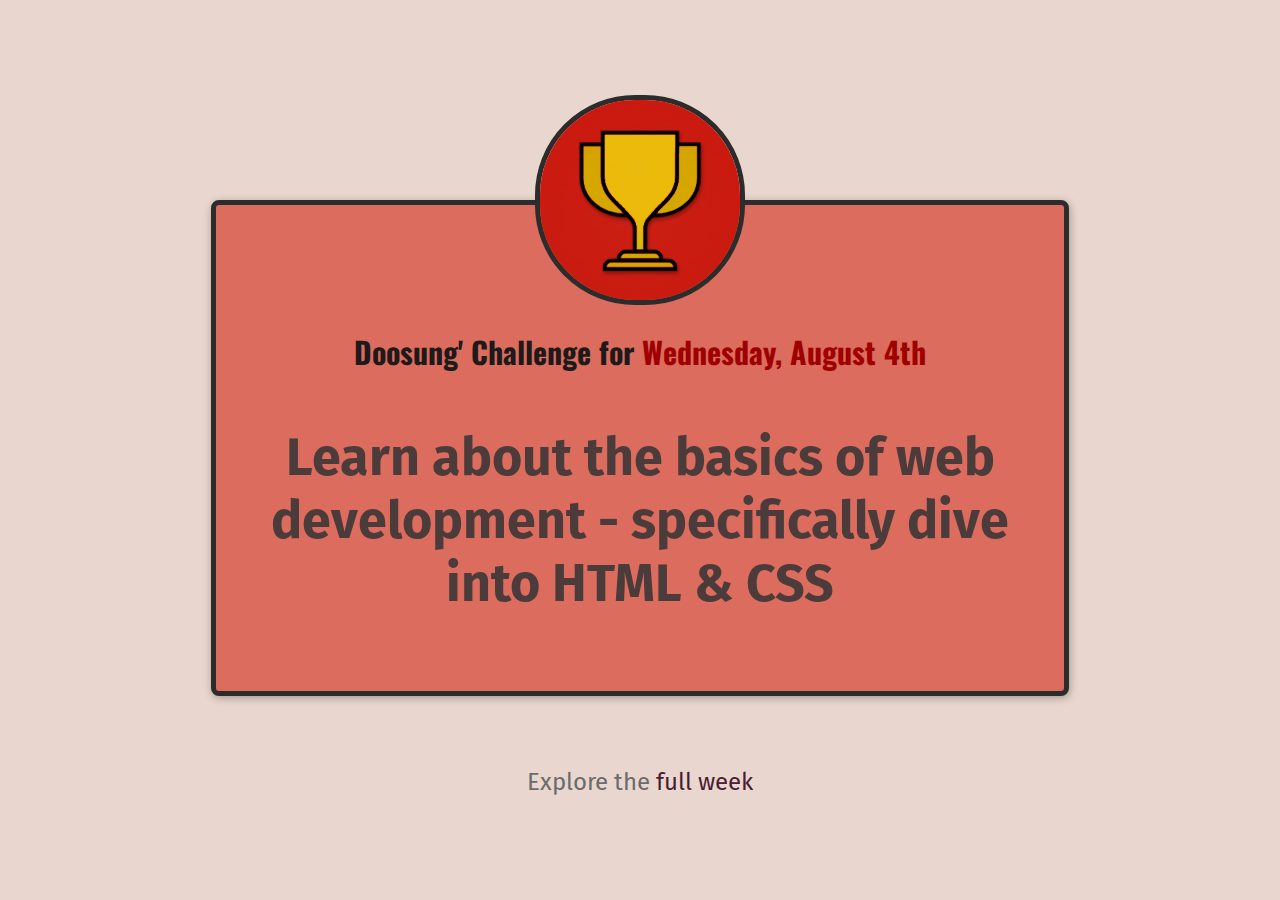
<file: Day11/index.html>
<!DOCTYPE html>
<html lang="en">
  <head>
    <meta charset="UTF-8" />
    <link rel="preconnect" href="https://fonts.googleapis.com" />
    <link rel="preconnect" href="https://fonts.gstatic.com" crossorigin />
    <link
      href="https://fonts.googleapis.com/css2?family=Fira+Sans:wght@400;700&family=Oswald:wght@700&display=swap"
      rel="stylesheet"
    />
    <link href="/Day11/styles/shared.css" rel="stylesheet" />
    <link href="/Day11/styles/daly-challenge.css" rel="stylesheet" />
    <link rel="icon" href="/Day11/images/favicon.ico">
    <title>My daily Challenge</title>
  </head>
  <body>
    <header>
    </header>
    <main>
      <img src="/Day11/images/challenges-trophy.jpg" alt="A Rocket" />
      <h1>Doosung' Challenge for <span>Wednesday, August 4th</span></h1>
      <p id="todays-challenge">
        Learn about the basics of web development - specifically dive into HTML
        & CSS
      </p>

    </main>
    <footer>
      <p>
        Explore the
        <a href="/Day11/full-week/">full week</a>
      </p>
    </footer>
  </body>
</html>
</file>
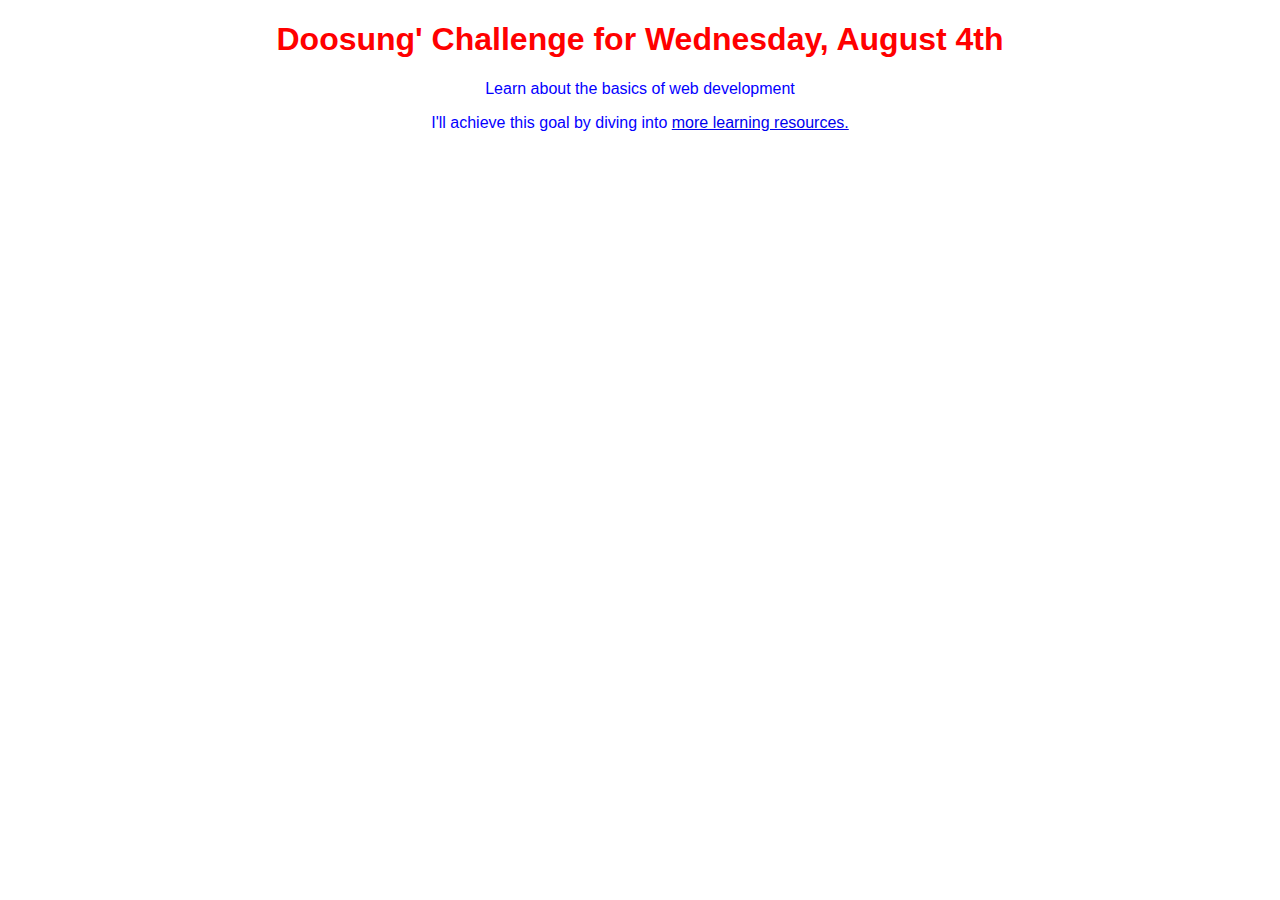
<file: Day3/index.html>
<!DOCTYPE html>
<html>
  <head>
    <style>
      h1 {
        font-family: sans-serif;
        text-align: center;
        color: red;
      }
      p {
        font-family: sans-serif;
        text-align: center;
        color: rgb(4, 0, 255);
    }
    </style>
    <title>title on webpage</title>
</head>
<body>
    <h1>Doosung' Challenge for Wednesday, August 4th</h1>
    <p>Learn about the basics of web development</p>
    <p>
      I'll achieve this goal by diving into
      <a href="https://www.google.com"> more learning resources.</a>
    </p>
  </body>
</html>
</file>
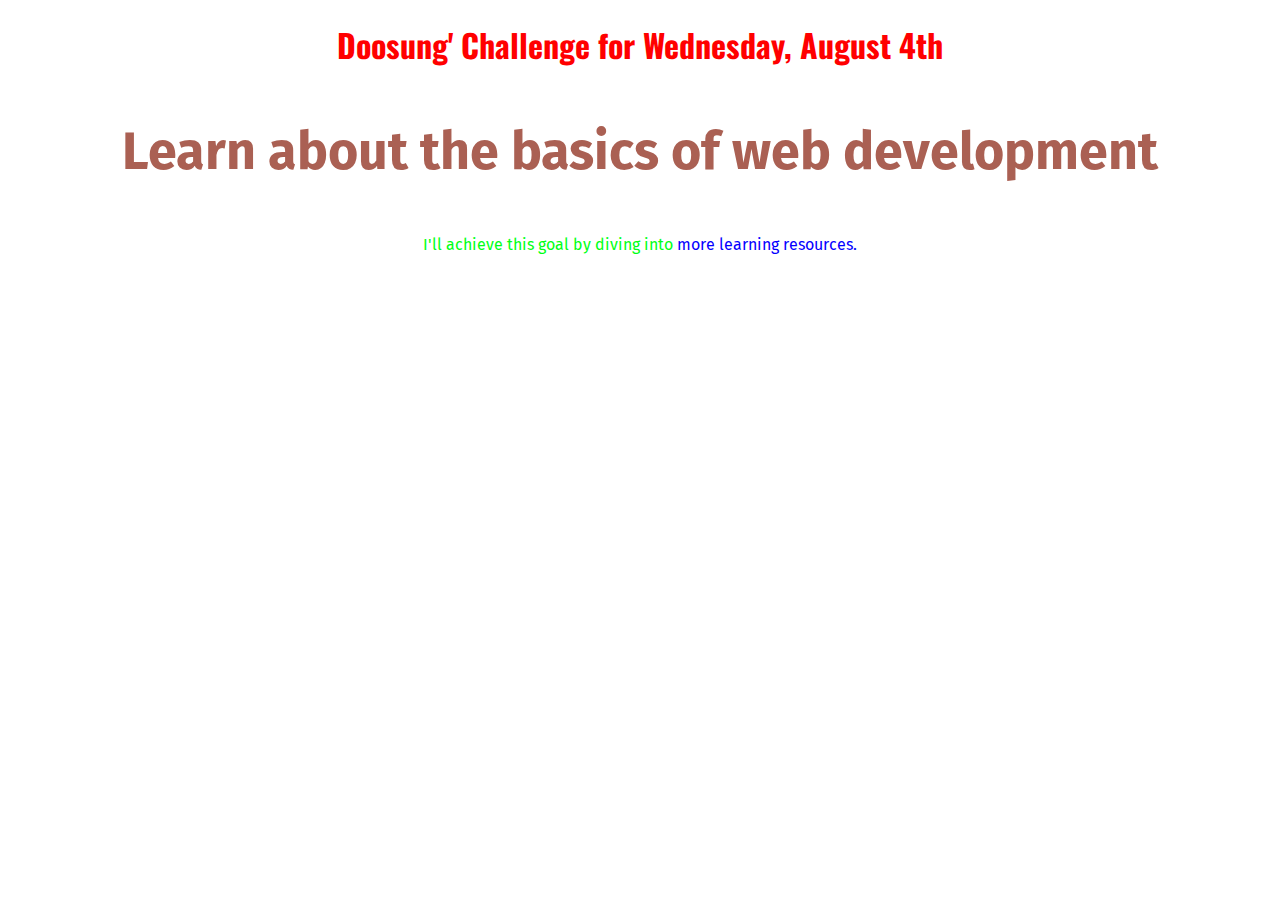
<file: Day4/index.html>
<!DOCTYPE html>
<html>
  <head>
    <link rel="preconnect" href="https://fonts.googleapis.com" />
    <link rel="preconnect" href="https://fonts.gstatic.com" crossorigin />
    <link
      href="https://fonts.googleapis.com/css2?family=Fira+Sans:wght@400;700&family=Oswald:wght@700&display=swap"
      rel="stylesheet"
    />
    <link href="daly-challenge.css" rel="stylesheet" />
    <title>title on webpage</title>
  </head>
  <body>
    <h1>Doosung' Challenge for Wednesday, August 4th</h1>
    <p id="todays-challenge">Learn about the basics of web development</p>
    <p>
      I'll achieve this goal by diving into
      <a href="https://www.google.com"> more learning resources.</a>
    </p>
  </body>
</html>
</file>
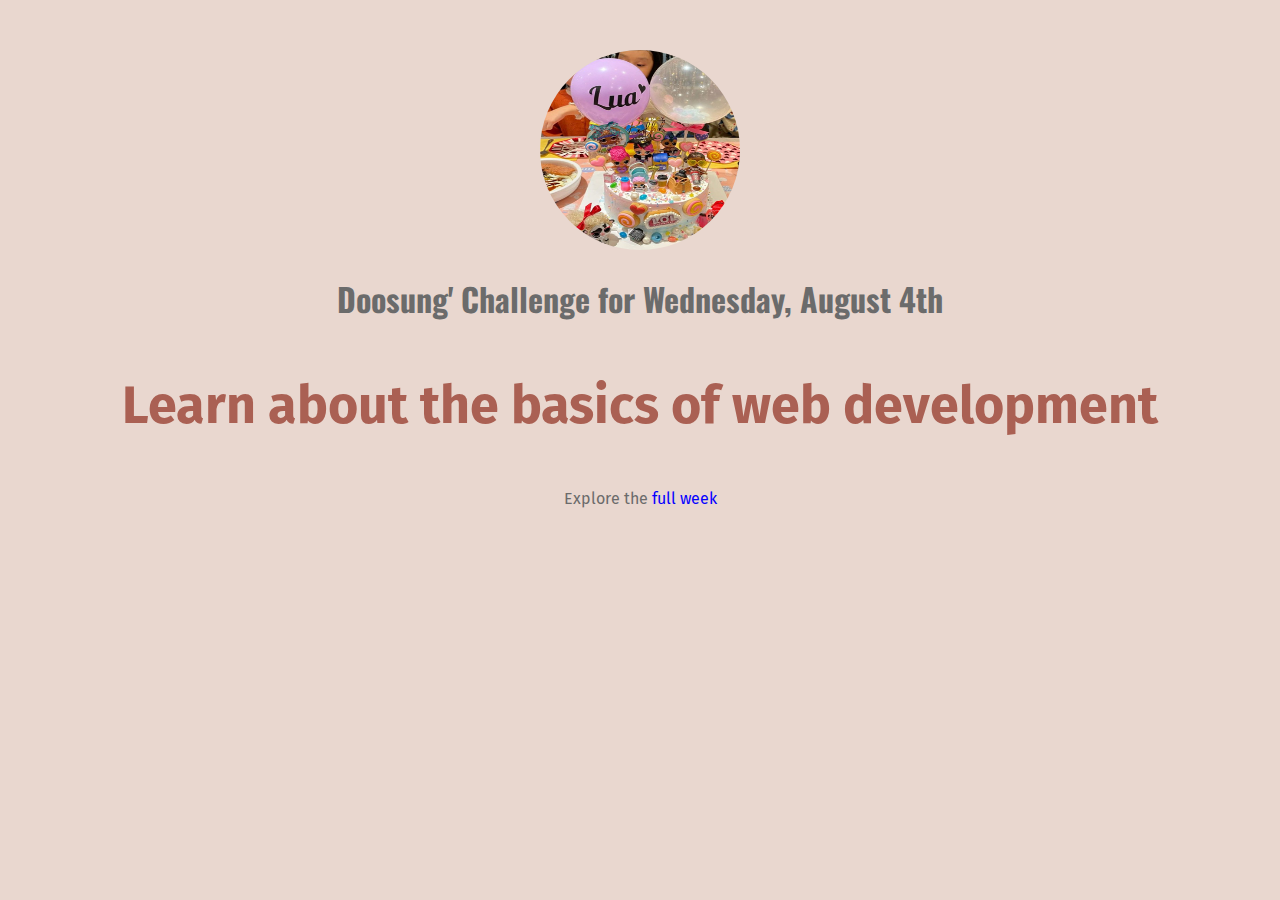
<file: Day5/index.html>
<!DOCTYPE html>
<html lang="en">
  <head>
    <meta charset="UTF-8">
    <link rel="preconnect" href="https://fonts.googleapis.com" />
    <link rel="preconnect" href="https://fonts.gstatic.com" crossorigin />
    <link
      href="https://fonts.googleapis.com/css2?family=Fira+Sans:wght@400;700&family=Oswald:wght@700&display=swap"
      rel="stylesheet"
    />
    <link href="styles/shared.css" rel="stylesheet" />
    <link href="styles/daly-challenge.css" rel="stylesheet" />
    <title>title on webpage</title>
  </head>
  <body>
    <img src="images/003.png" alt="A Rocket"/>
    <h1>Doosung' Challenge for Wednesday, August 4th</h1>
    <p id="todays-challenge">Learn about the basics of web development</p>
    <p>
      Explore the
      <a href="full-week.html">full week</a>
    </p>
  </body>
</html>
</file>
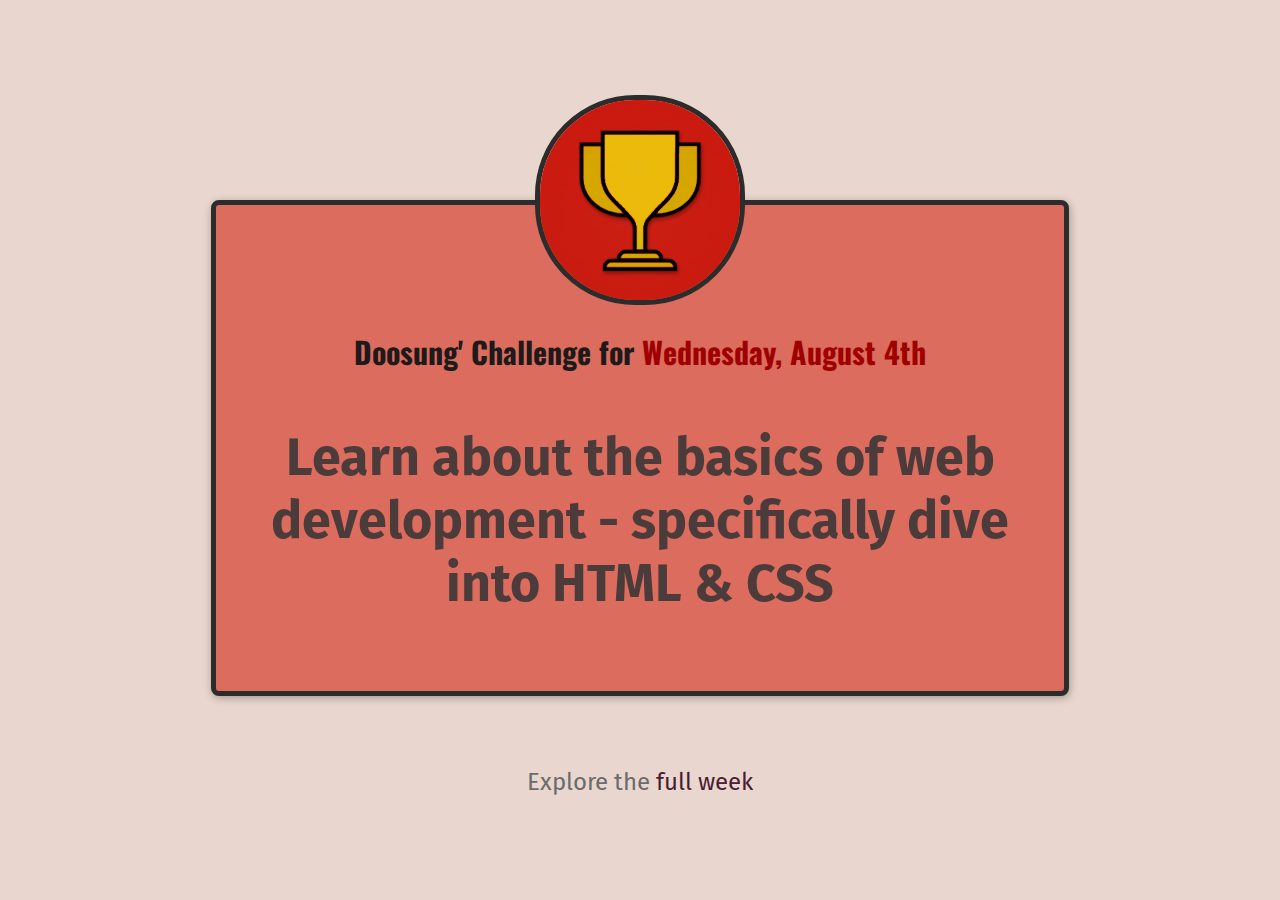
<file: Day8/index.html>
<!DOCTYPE html>
<html lang="en">
  <head>
    <meta charset="UTF-8" />
    <link rel="preconnect" href="https://fonts.googleapis.com" />
    <link rel="preconnect" href="https://fonts.gstatic.com" crossorigin />
    <link
      href="https://fonts.googleapis.com/css2?family=Fira+Sans:wght@400;700&family=Oswald:wght@700&display=swap"
      rel="stylesheet"
    />
    <link href="styles/shared.css" rel="stylesheet" />
    <link href="styles/daly-challenge.css" rel="stylesheet" />
    <title>title on webpage</title>
  </head>
  <body>
    <header>
    </header>
    <main>
      <img src="images/challenges-trophy.jpg" alt="A Rocket" />
      <h1>Doosung' Challenge for <span>Wednesday, August 4th</span></h1>
      <p id="todays-challenge">
        Learn about the basics of web development - specifically dive into HTML
        & CSS
      </p>

    </main>
    <footer>
      <p>
        Explore the
        <a href="full-week.html">full week</a>
      </p>
    </footer>
  </body>
</html>
</file>
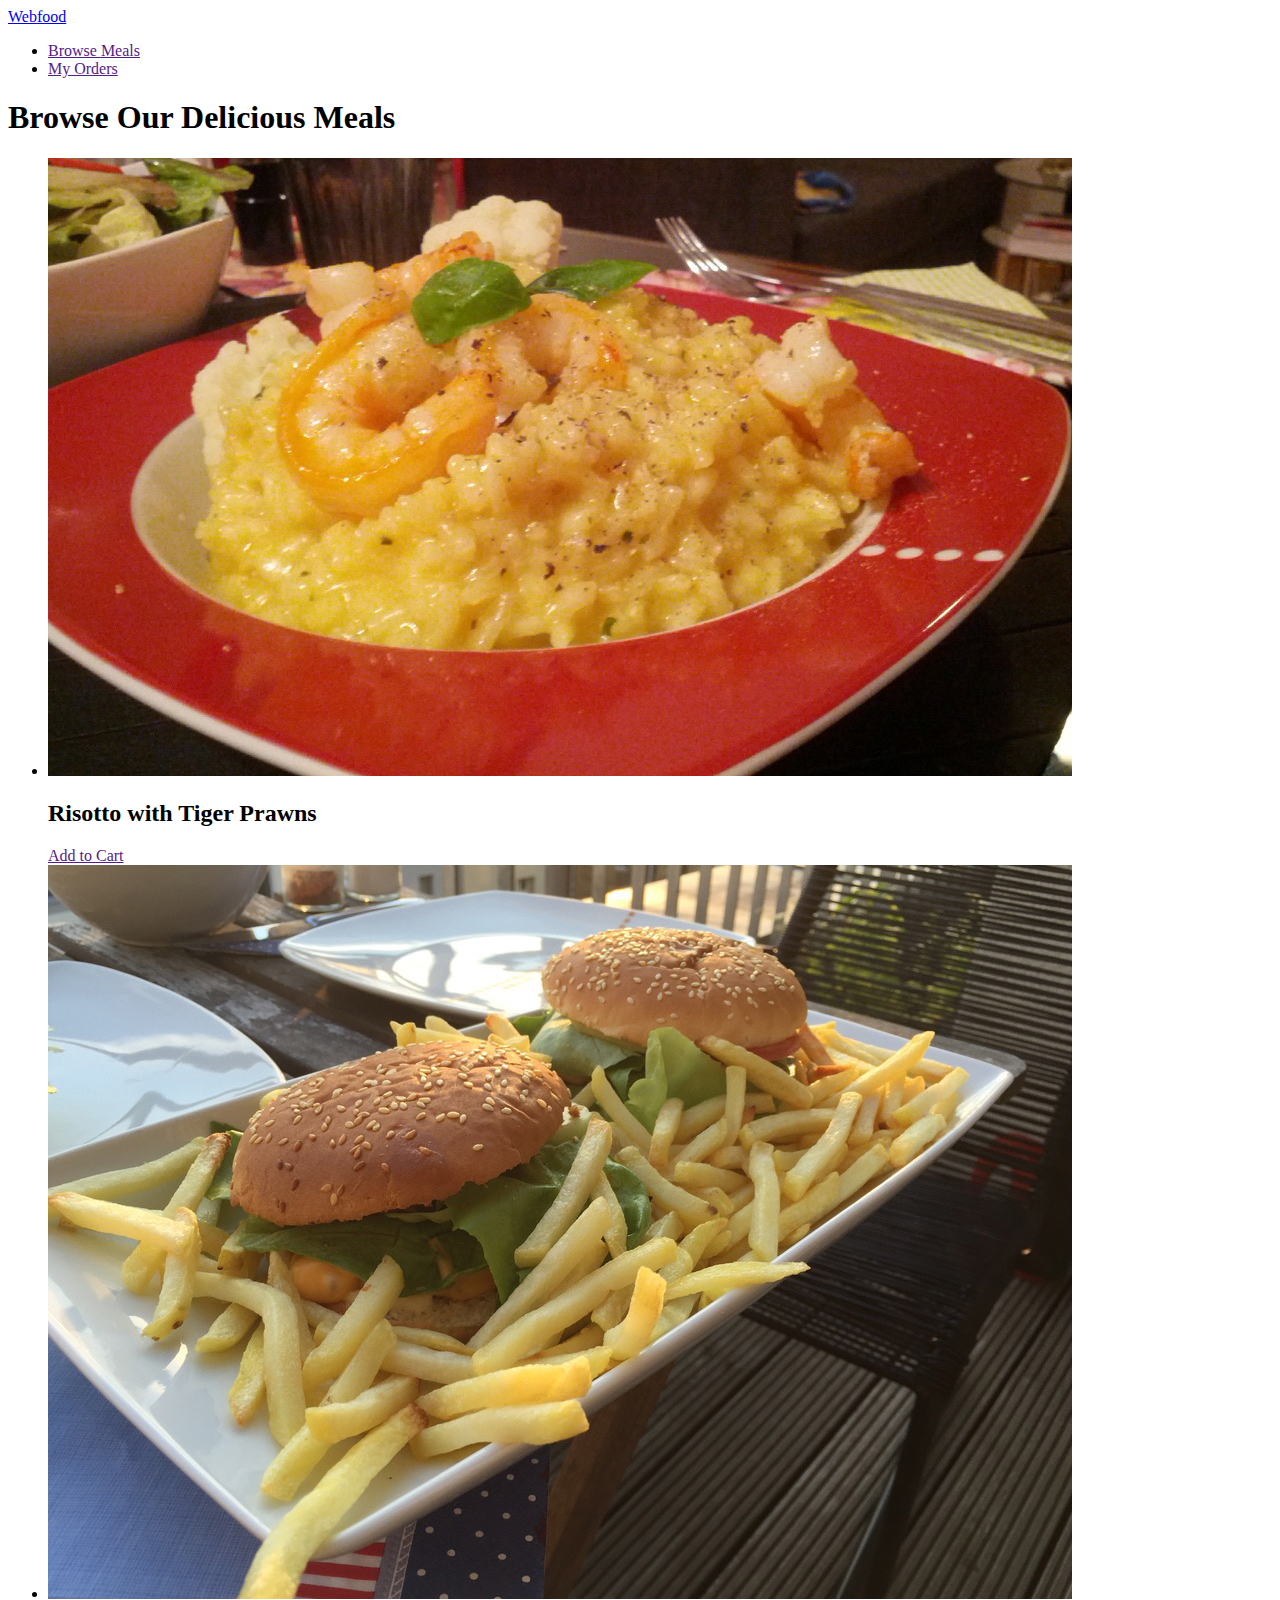
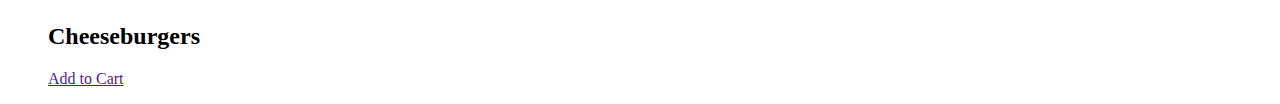
<file: Quiz-164-cheese-burger/index.html>
<!DOCTYPE html>
<html lang="en">
<head>
    <meta charset="UTF-8">
    <meta name="viewport" content="width=device-width, initial-scale=1.0">
    <title>Webfood</title>
    <link rel="preconnect" href="https://fonts.gstatic.com" />
    <link
      href="https://fonts.googleapis.com/css2?family=Open+Sans:wght@400;700&display=swap"
      rel="./stylesheet"
    />
</head>
<body>
    <header id="main-header">
        <a href="index.html" id="logo">Webfood</a>
        <nav>
            <ul>
                <li>
                    <a href="">Browse Meals</a>
                </li>
                <li>
                    <a href="">My Orders</a>
                </li>
            </ul>
        </nav>
    </header>

    <main>
        <h1>Browse Our Delicious Meals</h1>
        <section id="latest-product">
            <ul>
                <li class="food-items">
                    <article>
                        <img src="./images/risotto.jpg" alt="Delicious">
                        <div class="food-item-content">
                            <h2>Risotto with Tiger Prawns</h2>
                            <a href="" class="btn">Add to Cart</a>
                        </div>
                    </article>
                </li>
                <li>
                    <article>
                        <img src="./images/cheeseburgers.jpg" alt="">
                        <div class="food-item-content">
                            <h2>Cheeseburgers</h2>
                            <a href="" class="btn">Add to Cart</a>
                        </div>
                    </article>
                </li>
            </ul>
        </section>
    </main>
</body>
</html>
</file>
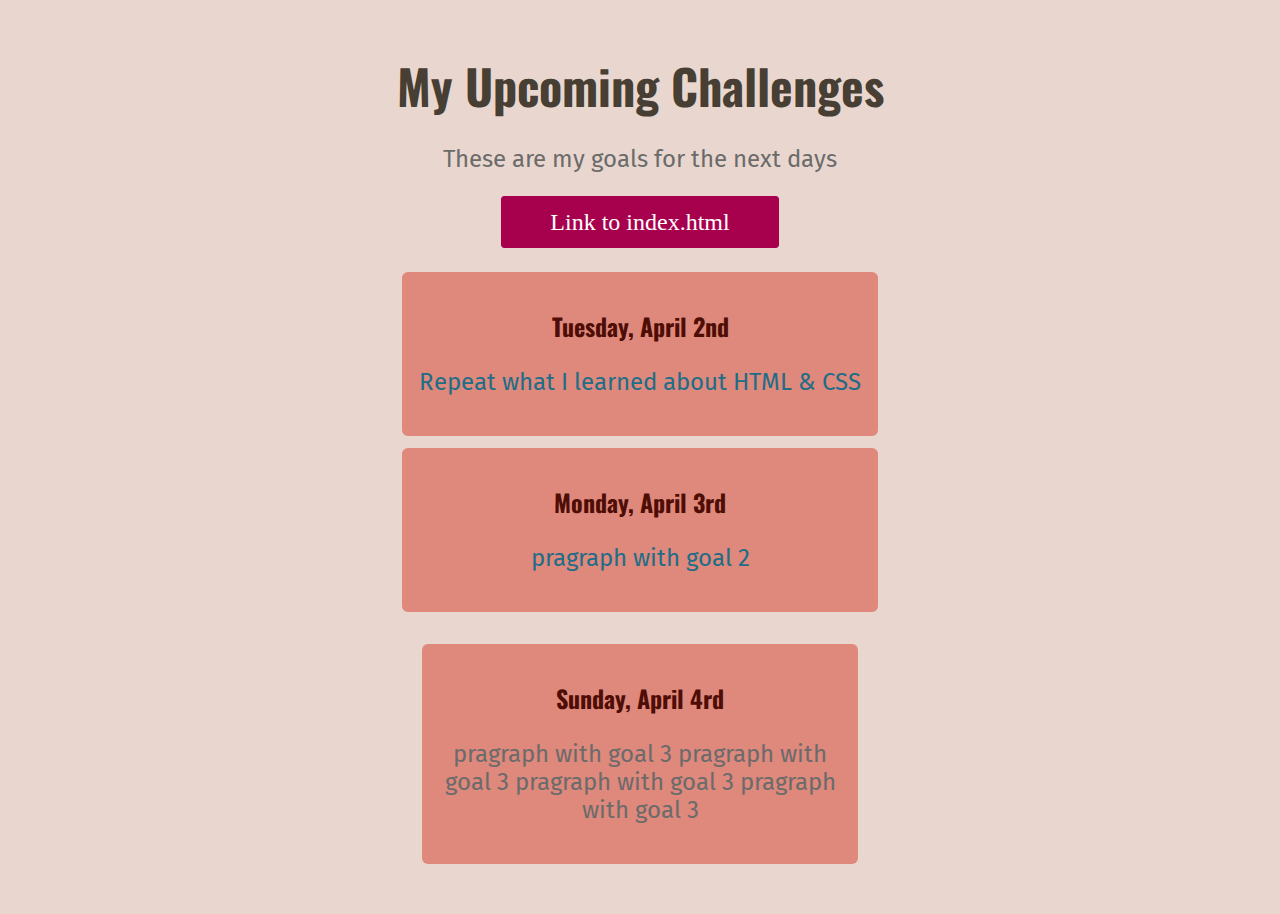
<file: Day11/full-week/index.html>
<!DOCTYPE html>
<html lang="en">
  <head>
    <meta charset="UTF-8" />
    <!-- 반응페이지를 위한 코드. -->
    <!-- <meta name="viewport" content="width=device-width, initial-scale=1.0"> -->
    <link rel="preconnect" href="https://fonts.googleapis.com" />
    <link rel="preconnect" href="https://fonts.gstatic.com" crossorigin />
    <link
      href="https://fonts.googleapis.com/css2?family=Fira+Sans:wght@400;700&family=Oswald:wght@700&display=swap"
      rel="stylesheet"
    />
    <title>My Upcoming Challenges</title>
    <!-- css순서 중요함 -->
    <link href="/Day11/styles/shared.css" rel="stylesheet" />
    <link href="/Day11/styles/full_week.css" rel="stylesheet" />
    <link rel="icon" href="/Day11/images/favicon.ico">
  </head>
  <body>
    <header>
      <h1>My Upcoming Challenges</h1>
      <p >These are my goals for the next days</p>
      <a href="/Day11/">Link to index.html</a>
    </header>
    <main>
      <ol>
        <li class="highlight-goal">
          <h2>Tuesday, April 2nd</h2>
          <p>Repeat what I learned about HTML & CSS</p>
        </li>
        <li class="highlight-goal">
          <h2>Monday, April 3rd</h2>
          <p>pragraph with goal 2</p>
        </li>
        <li>
          <h2>Sunday, April 4rd</h2>
          <p>
            pragraph with goal 3 pragraph with goal 3 pragraph with goal 3
            pragraph with goal 3
          </p>
        </li>
      </ol>
    </main>

    <!-- 정렬된 ordered-->
    <!-- <ol>
      <li>Monday</li>
      <li>Tuesday</li>
      <li>Wednesday</li>
    </ol> -->

    <!-- 정렬되지않은 unordered -->
    <!-- <ul>
      <li>Apples</li>
      <li>Bananas</li>
      <li>Tomatoes</li>
    </ul> -->
  </body>
</html>
</file>
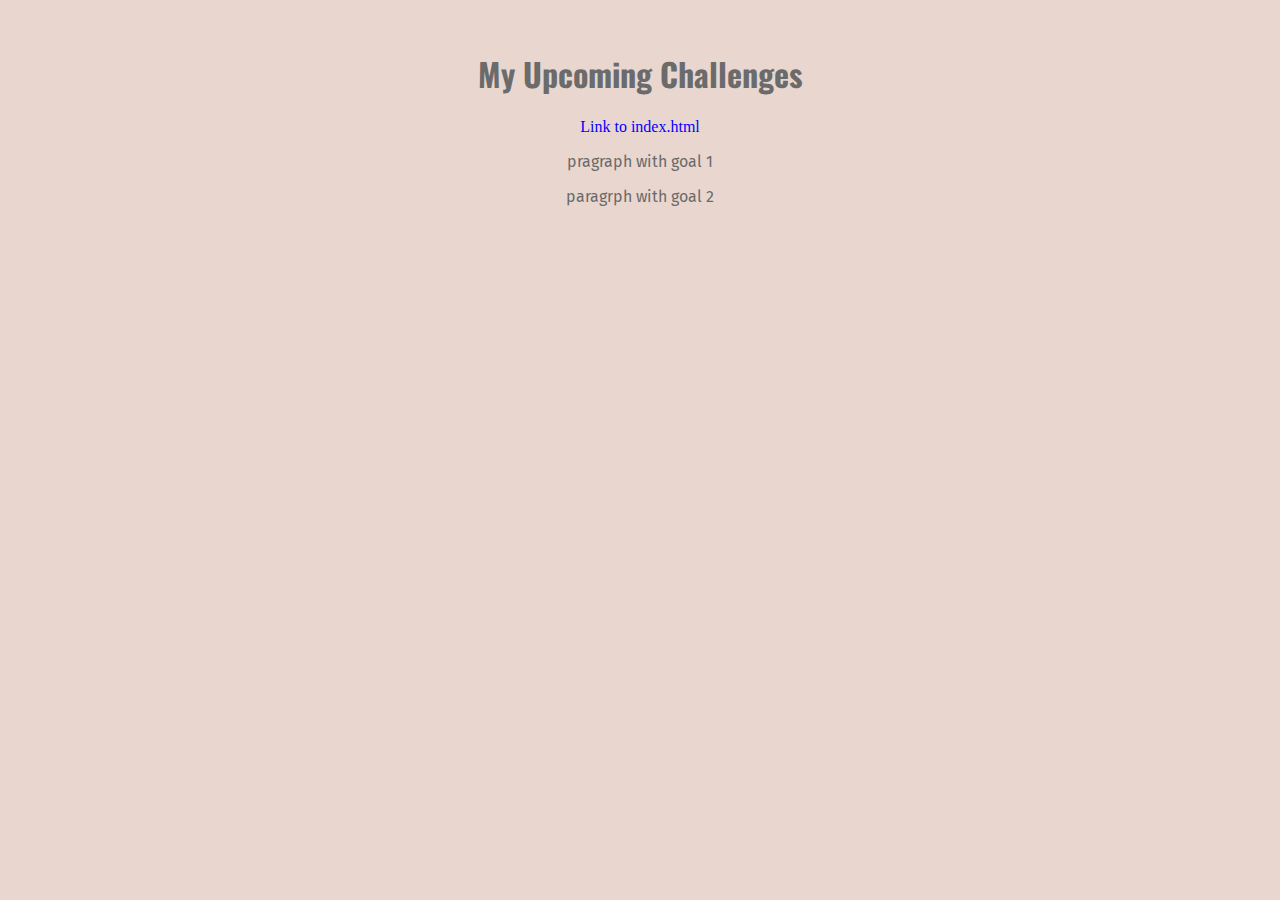
<file: Day5/full-week.html>
<!DOCTYPE html>
<html lang="en">
<head>
    <meta charset="UTF-8">
    <!-- 반응페이지를 위한 코드. -->
    <!-- <meta name="viewport" content="width=device-width, initial-scale=1.0"> -->
    <link rel="preconnect" href="https://fonts.googleapis.com" />
    <link rel="preconnect" href="https://fonts.gstatic.com" crossorigin />
    <link
      href="https://fonts.googleapis.com/css2?family=Fira+Sans:wght@400;700&family=Oswald:wght@700&display=swap"
      rel="stylesheet"
    />
    <title>My Upcoming Challenges</title>
    <!-- css순서 중요함 -->
    <link href="styles/shared.css" rel="stylesheet" />
    <link href="styles/full_week.css" rel="stylesheet" />
</head>
<body>
    <h1>My Upcoming Challenges</h1>
    <a href="index.html">Link to index.html</a>
    <p>pragraph with goal 1</p>
    <p>paragrph with goal 2</p>
</body>
</html>
</file>
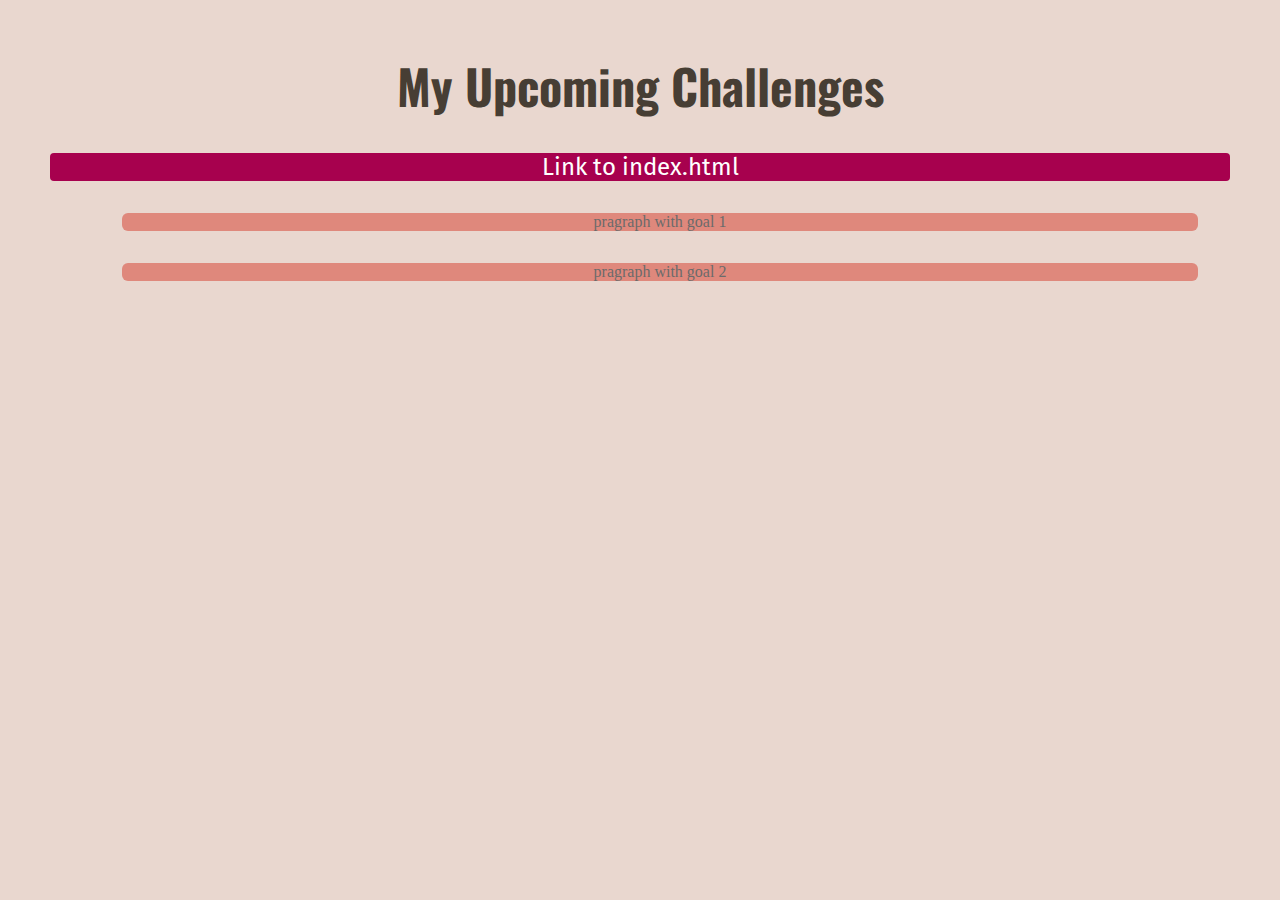
<file: Day6/full-week.html>
<!DOCTYPE html>
<html lang="en">
  <head>
    <meta charset="UTF-8" />
    <!-- 반응페이지를 위한 코드. -->
    <!-- <meta name="viewport" content="width=device-width, initial-scale=1.0"> -->
    <link rel="preconnect" href="https://fonts.googleapis.com" />
    <link rel="preconnect" href="https://fonts.gstatic.com" crossorigin />
    <link
      href="https://fonts.googleapis.com/css2?family=Fira+Sans:wght@400;700&family=Oswald:wght@700&display=swap"
      rel="stylesheet"
    />
    <title>My Upcoming Challenges</title>
    <!-- css순서 중요함 -->
    <link href="styles/shared.css" rel="stylesheet" />
    <link href="styles/full_week.css" rel="stylesheet" />
  </head>
  <body>
    <h1>My Upcoming Challenges</h1>
    <a href="index.html"><p>Link to index.html</p></a>
    <ol>
      <li>pragraph with goal 1</li>
      <li>pragraph with goal 2</li>
    </ol>

    <!-- 정렬된 ordered-->
    <!-- <ol>
      <li>Monday</li>
      <li>Tuesday</li>
      <li>Wednesday</li>
    </ol> -->

    <!-- 정렬되지않은 unordered -->
    <!-- <ul>
      <li>Apples</li>
      <li>Bananas</li>
      <li>Tomatoes</li>
    </ul> -->
  </body>
</html>
</file>
<file: Day11/styles/shared.css>
body {
    text-align: center;
    background-color: rgb(233, 215, 207);
    margin : 50px;
    color: rgb(107, 107, 107);
  }
  
  img {
    width: 200px;
    height: 200px;
    border-radius: 100px;
    /* text-align: center; */
  }
  
  h1 {
    font-family: "Oswald", sans-serif;
    /* text-align: center; */
    /* color: red; */
  }

  p {
    font-family: "Fira Sans", sans-serif;
    /* text-align: center; */
    /* color: rgb(255, 0, 0); */

    /* p태크 전체에 영향. */
    /* margin-bottom: 125px; */
    font-size: 24px;
  }
  a {
    color: rgb(4, 0, 255);
    text-decoration: none;
  }
  
  a:hover {
    text-decoration: underline;
  }
  
  #todays-challenge {
    color: rgb(170, 96, 83);
    font-weight: bold;
    font-size: 52px;
  }
</file>
<file: Day11/styles/daly-challenge.css>
main {
  width: 800px;
  margin: 200px auto 72px auto;
  background-color: rgb(219, 108, 94);
  padding: 24px;
  border: 5px solid rgb(44, 44, 44);
  border-radius: 8px;
  box-shadow: 1px 2px 8px rgba(0, 0, 0, 0.3);
}

body {
  /* text-align: center;
  background-color: rgb(233, 215, 207); */
  /* margin : 50px; */
}

img {
  width: 200px;
  height: 200px;
  border-radius: 100px;
  /* text-align: center; */
  border: 5px solid rgb(44, 44, 44);
  margin-top: -134px;
}

h1 {
  font-size: 30px;
  color: rgb(32, 25, 25);
}

span {
  color: rgb(159, 0, 0);
}

a {
  color: rgb(73, 29, 50);
  text-decoration: none;
}

#todays-challenge {
  color: rgb(75, 59, 59);
  font-weight: bold;
  font-size: 52px;
}
</file>
<file: Day4/daly-challenge.css>
h1 {
  font-family: 'Oswald', sans-serif;
  text-align: center;
  color: red;
}
p {
  font-family: 'Fira Sans', sans-serif;
  text-align: center;
  color: rgb(0, 255, 21);
}
a {
  color: rgb(4, 0, 255);
  text-decoration: none;
}

a:hover {
  text-decoration: underline;
}

#todays-challenge {
  color: rgb(170, 96, 83);
  font-weight: bold;
  font-size: 52px;
}
</file>
<file: Day5/styles/shared.css>
body {
    text-align: center;
    background-color: rgb(233, 215, 207);
    margin : 50px;
    color: rgb(107, 107, 107);
  }
  
  img {
    width: 200px;
    height: 200px;
    border-radius: 100px;
    /* text-align: center; */
  }
  
  h1 {
    font-family: "Oswald", sans-serif;
    /* text-align: center; */
    /* color: red; */
  }
  p {
    font-family: "Fira Sans", sans-serif;
    /* text-align: center; */
    /* color: rgb(255, 0, 0); */
  }
  a {
    color: rgb(4, 0, 255);
    text-decoration: none;
  }
  
  a:hover {
    text-decoration: underline;
  }
  
  #todays-challenge {
    color: rgb(170, 96, 83);
    font-weight: bold;
    font-size: 52px;
  }
</file>
<file: Day5/styles/daly-challenge.css>
body {
  /* text-align: center;
  background-color: rgb(233, 215, 207); */
  margin : 50px;
}

img {
  width: 200px;
  height: 200px;
  border-radius: 100px;
  /* text-align: center; */
}

/* h1 {
  font-family: "Oswald", sans-serif;
  color: red;
}
p {
  font-family: "Fira Sans", sans-serif;
  color: rgb(255, 0, 0);
}
a {
  color: rgb(4, 0, 255);
  text-decoration: none;
}

a:hover {
  text-decoration: underline;
} */

#todays-challenge {
  color: rgb(170, 96, 83);
  font-weight: bold;
  font-size: 52px;
}
</file>
<file: Day8/styles/shared.css>
body {
    text-align: center;
    background-color: rgb(233, 215, 207);
    margin : 50px;
    color: rgb(107, 107, 107);
  }
  
  img {
    width: 200px;
    height: 200px;
    border-radius: 100px;
    /* text-align: center; */
  }
  
  h1 {
    font-family: "Oswald", sans-serif;
    /* text-align: center; */
    /* color: red; */
  }

  p {
    font-family: "Fira Sans", sans-serif;
    /* text-align: center; */
    /* color: rgb(255, 0, 0); */

    /* p태크 전체에 영향. */
    /* margin-bottom: 125px; */
    font-size: 24px;
  }
  a {
    color: rgb(4, 0, 255);
    text-decoration: none;
  }
  
  a:hover {
    text-decoration: underline;
  }
  
  #todays-challenge {
    color: rgb(170, 96, 83);
    font-weight: bold;
    font-size: 52px;
  }
</file>
<file: Day8/styles/daly-challenge.css>
main {
  width: 800px;
  margin: 200px auto 72px auto;
  background-color: rgb(219, 108, 94);
  padding: 24px;
  border: 5px solid rgb(44, 44, 44);
  border-radius: 8px;
  box-shadow: 1px 2px 8px rgba(0, 0, 0, 0.3);
}

body {
  /* text-align: center;
  background-color: rgb(233, 215, 207); */
  /* margin : 50px; */
}

img {
  width: 200px;
  height: 200px;
  border-radius: 100px;
  /* text-align: center; */
  border: 5px solid rgb(44, 44, 44);
  margin-top: -134px;
}

h1 {
  font-size: 30px;
  color: rgb(32, 25, 25);
}

span {
  color: rgb(159, 0, 0);
}

a {
  color: rgb(73, 29, 50);
  text-decoration: none;
}

#todays-challenge {
  color: rgb(75, 59, 59);
  font-weight: bold;
  font-size: 52px;
}
</file>
<file: Day11/styles/full_week.css>
header {
  margin: 30px;
}

h1 {
  font-size: 48px;
  color: rgb(71, 62, 52);
  margin: 12px 0px;
}

/* p {
  background-color: rgb(167, 1, 78);
  color: white;
  border-radius: 4px;
  font-size: 24px;
} */

#description {
  margin-bottom: 36px;
}

header p {
  margin-bottom: 36px;
}

a {
  padding: 12px 48px;
  background-color: rgb(167, 1, 78);
  color: white;
  border: 1px solid rgb(167, 1, 78);
  border-radius: 4px;
  font-size: 24px;
}

a:hover {
  background-color: rgb(180, 12, 90);
  text-decoration: none;
}

ol {
  /* 하위속성에 따로 지정된 속성이 없으면 상위속성이 적용. */
  /* list-style: circle; */
  /* color: blue; */

  list-style: none;
  width: 500px;
  margin: 36px auto 0 auto;
  padding: 0px;
}

li {
  /* list-style: decimal; */
  /* 중복되면 마지막 속성이 적용됨 */
  /* list-style: none; */
  /* color: brown; */

  padding: 16px;
  margin: 32px;
  background-color: rgb(223, 136, 124);
  border-radius: 6px;
}

h2 {
  color: rgb(78, 13, 5);
  font-family: 'Oswald', sans-serif;
}

/* main p {
  margin: 12px;
  color: rgb(71, 29, 22);
} */


.highlight-goal {
  margin: 12px;
  color: rgb(33, 109, 135);
}
</file>
<file: Day5/styles/full_week.css>
body {
  text-align: center;
  background-color: rgb(233, 215, 207);
  margin : 50px;
  color: rgb(107, 107, 107);
}

img {
  width: 200px;
  height: 200px;
  border-radius: 100px;
  /* text-align: center; */
}

h1 {
  font-family: "Oswald", sans-serif;
  /* text-align: center; */
  /* color: red; */
}
p {
  font-family: "Fira Sans", sans-serif;
  /* text-align: center; */
  /* color: rgb(255, 0, 0); */
}
a {
  color: rgb(4, 0, 255);
  text-decoration: none;
}

a:hover {
  text-decoration: underline;
}

#todays-challenge {
  color: rgb(170, 96, 83);
  font-weight: bold;
  font-size: 52px;
}
</file>
<file: Day6/styles/shared.css>
body {
    text-align: center;
    background-color: rgb(233, 215, 207);
    margin : 50px;
    color: rgb(107, 107, 107);
  }
  
  img {
    width: 200px;
    height: 200px;
    border-radius: 100px;
    /* text-align: center; */
  }
  
  h1 {
    font-family: "Oswald", sans-serif;
    /* text-align: center; */
    /* color: red; */
  }
  p {
    font-family: "Fira Sans", sans-serif;
    /* text-align: center; */
    /* color: rgb(255, 0, 0); */
  }
  a {
    color: rgb(4, 0, 255);
    text-decoration: none;
  }
  
  a:hover {
    text-decoration: underline;
  }
  
  #todays-challenge {
    color: rgb(170, 96, 83);
    font-weight: bold;
    font-size: 52px;
  }
</file>
<file: Day6/styles/full_week.css>
h1 {
  font-size: 48px;
  color: rgb(71, 62, 52);
}

p {
  background-color: rgb(167, 1, 78);
  color: white;
  border-radius: 4px;
  font-size: 24px;
}

a:hover {
  background-color: rgb(180, 12, 90);
  text-decoration: none;
}

ol {
  /* 하위속성에 따로 지정된 속성이 없으면 상위속성이 적용. */
  /* list-style: circle; */
  /* color: blue; */

  list-style: none;
}

li {
  /* list-style: decimal; */
  /* 중복되면 마지막 속성이 적용됨 */
  /* list-style: none; */
  /* color: brown; */

  margin: 32px;
  background-color: rgb(223, 136, 124);
  border-radius: 6px;
}
</file>
